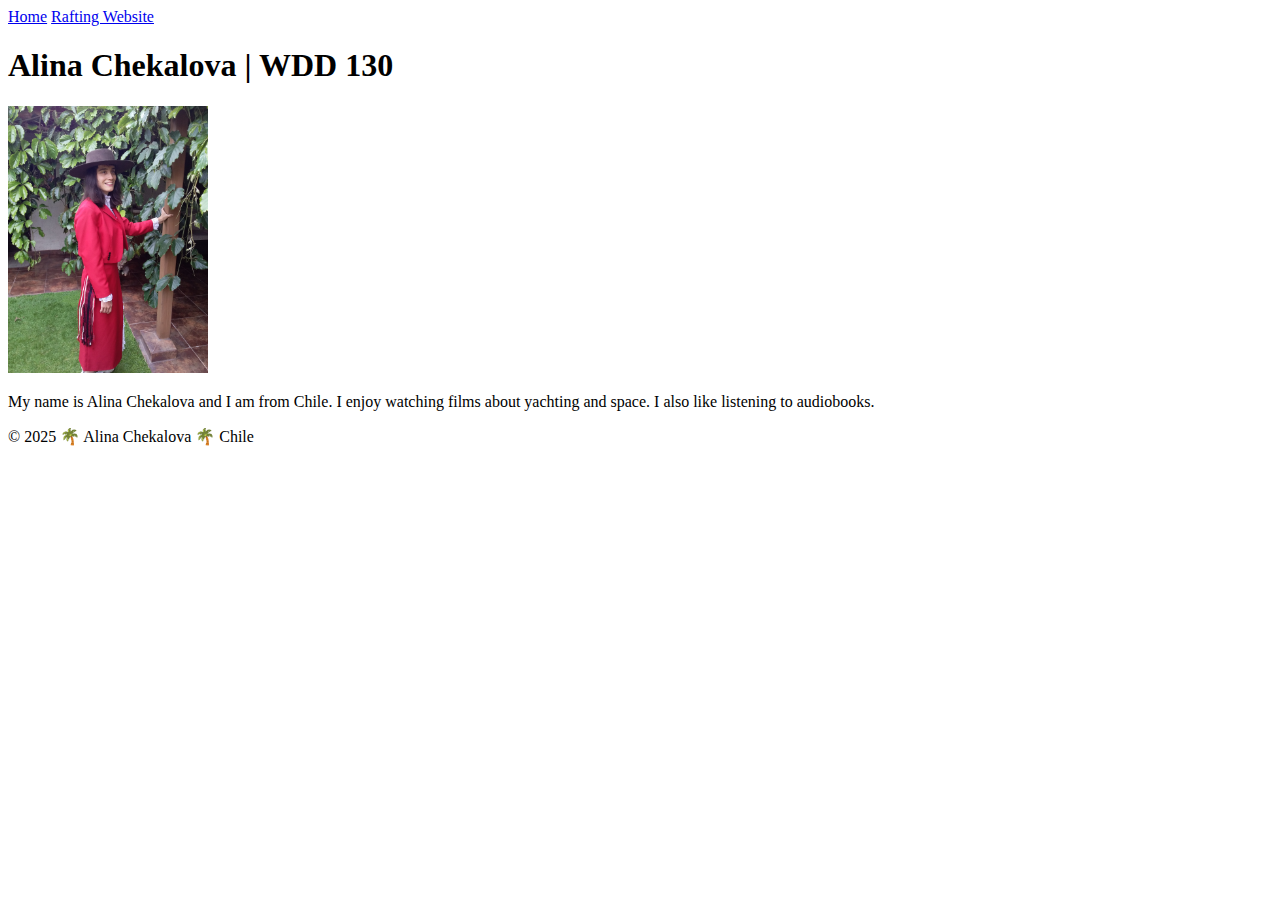
<file: index.html>
<!DOCTYPE html>
<html lang="en-US">
  <head>
    <meta charset="utf-8">
    <meta name="viewport" content="width=device-width, initial-scale=1.0">
    <title>Alina Chekalova | WDD 130</title>
  </head>
  <body>
    <header>
      <nav>
        <a href="#">Home</a>
        <a href="wwr/">Rafting Website</a>
      </nav>
    </header>
    <main>
      <h1>Alina Chekalova | WDD 130</h1>
      <img src="images/profile.jpg" alt="Hello, my name is Alina Chekalova" width="200">
      <p>My name is Alina Chekalova and I am from Chile. I enjoy watching films about yachting and space. I also like listening to audiobooks.</p>
    </main>
    <footer>
      <p>&copy; 2025 🌴 Alina Chekalova 🌴 Chile</p>
    </footer>
  </body>
</html>
</file>
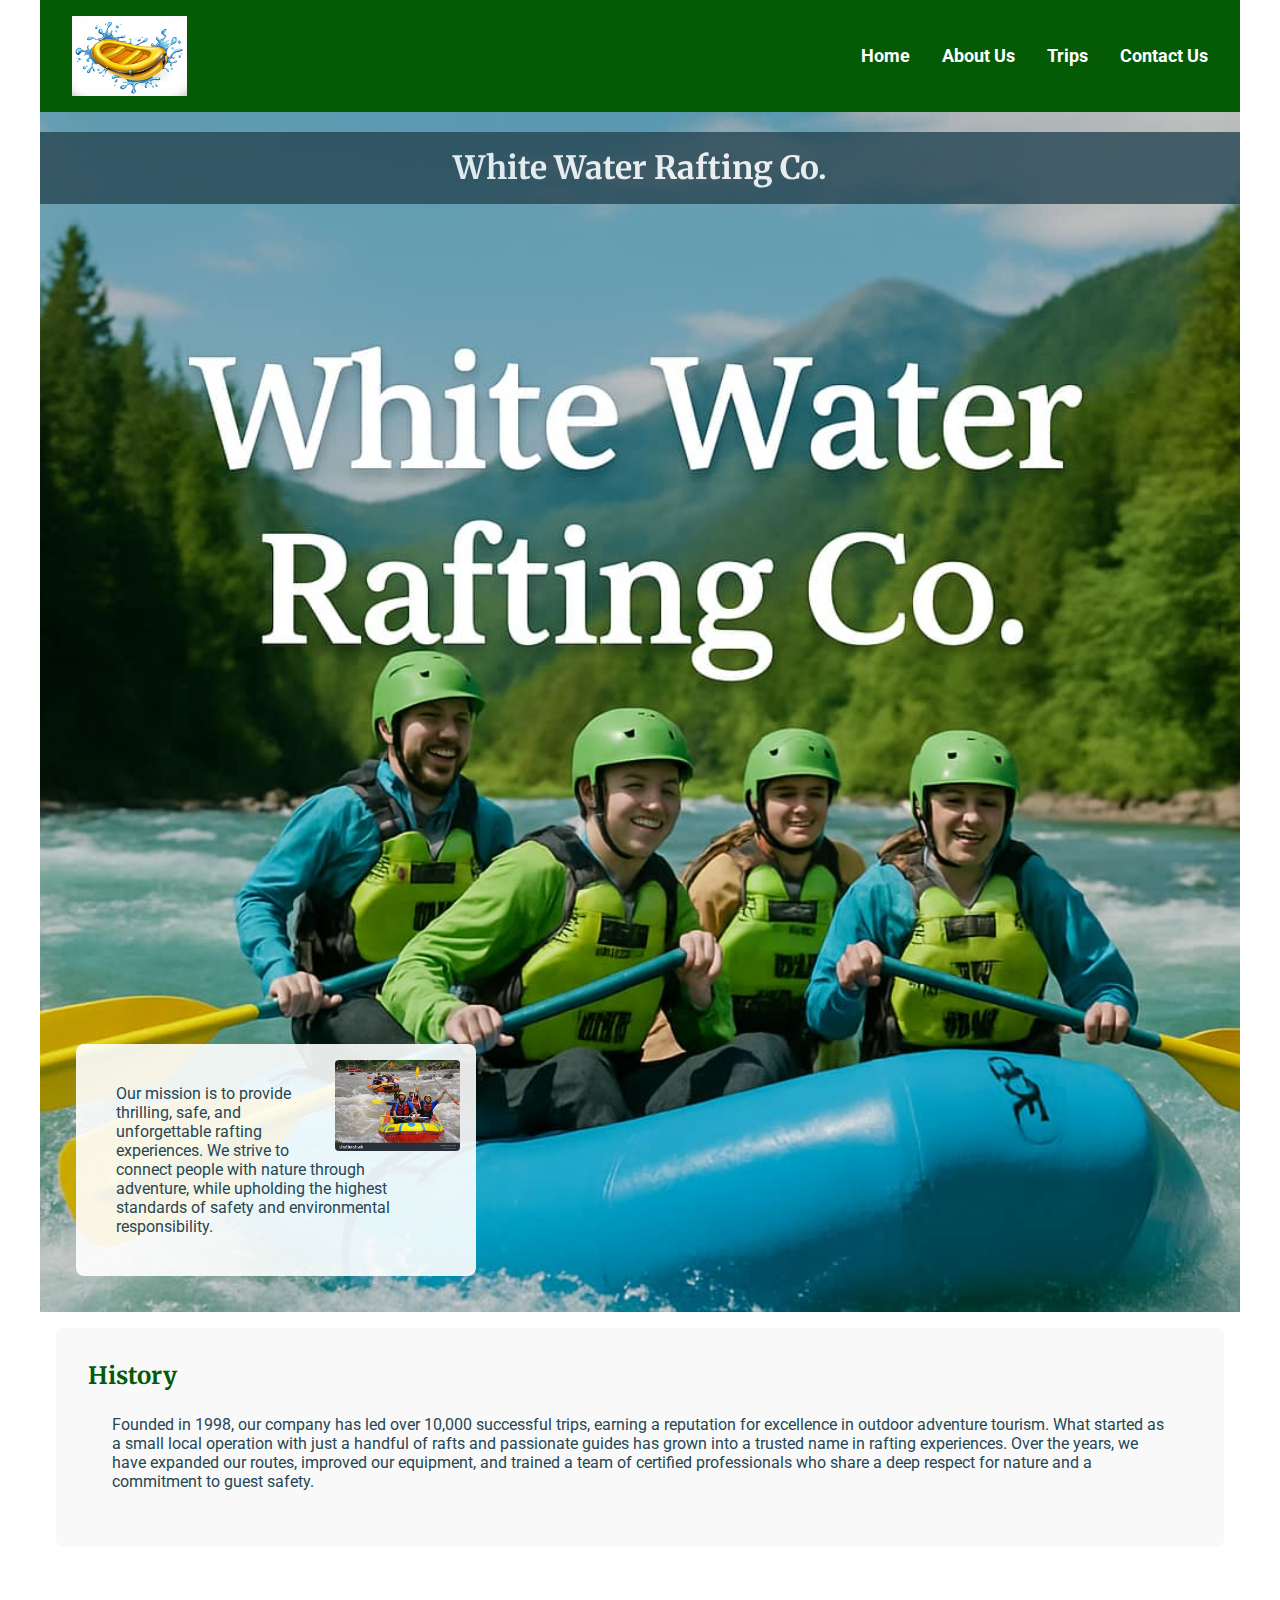
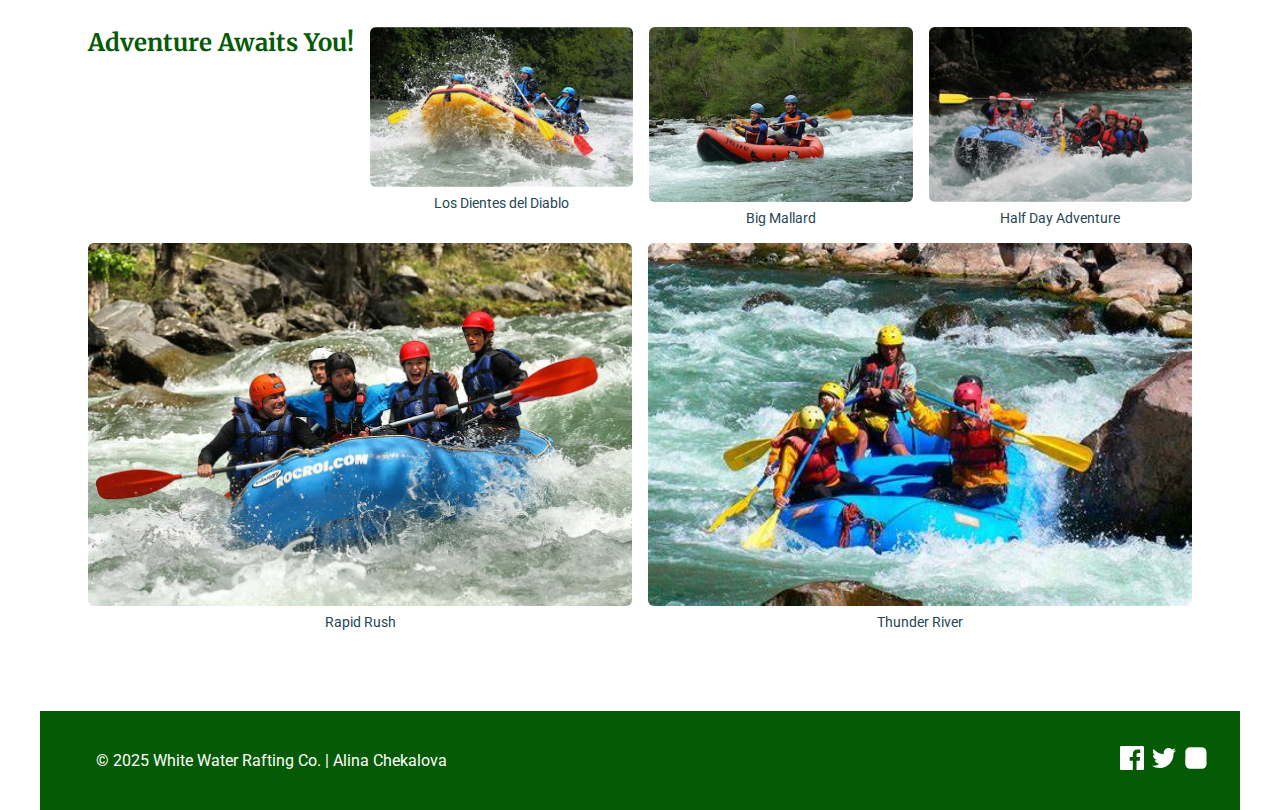
<file: wwr/about.html>
<!DOCTYPE html>
<html lang="en">
<head>
  <meta charset="UTF-8">
  <meta name="viewport" content="width=device-width, initial-scale=1.0">
  <meta name="description" content="Learn more about our White Water Rafting company, our history, and mission.">
  <meta name="author" content="Alina Chekalova">
  <title>White Water Rafting | About Us</title>
  <link rel="preconnect" href="https://fonts.googleapis.com">
  <link rel="preconnect" href="https://fonts.gstatic.com" crossorigin>
  <link href="https://fonts.googleapis.com/css2?family=Merriweather:wght@400;700;900&family=Roboto:wght@400;700&display=swap" rel="stylesheet">
  <link rel="stylesheet" href="styles/rafting.css">
</head>
<body>
  <header>
    <img src="images/wwr-logo.png" alt="Rafting Company Logo">
    <nav class="nav-menu">
      <a href="index.html">Home</a>
      <a href="about.html">About Us</a>
      <a href="trips.html">Trips</a>
      <a href="contact.html">Contact Us</a>
    </nav>
  </header>

  <main>
    <div class="hero">
      <img src="images/hero.jpg" alt="Rafting Adventure">
      <h1>White Water Rafting Co.</h1>
      <article>
        <img src="images/happy-client.jpg" alt="Happy client enjoying rafting">
        <p>Our mission is to provide thrilling, safe, and unforgettable rafting experiences. We strive to connect people with nature through adventure, while upholding the highest standards of safety and environmental responsibility.</p>
      </article>
    </div>

    <section class="history">
      <h2>History</h2>
        <p>Founded in 1998, our company has led over 10,000 successful trips, earning a reputation for excellence in outdoor adventure tourism. What started as a small local operation with just a handful of rafts and passionate guides has grown into a trusted name in rafting experiences. Over the years, we have expanded our routes, improved our equipment, and trained a team of certified professionals who share a deep respect for nature and a commitment to guest safety.</p>
    </section>

    <section class="adventures">
      <h2>Adventure Awaits You!</h2>
      <figure><img src="images/rafting1.jpg" alt="Rafting 1"><figcaption>Los Dientes del Diablo</figcaption></figure>
      <figure><img src="images/rafting2.jpg" alt="Rafting 2"><figcaption>Big Mallard</figcaption></figure>
      <figure><img src="images/rafting3.jpg" alt="Rafting 3"><figcaption>Half Day Adventure</figcaption></figure>
      <figure><img src="images/rafting4.jpg" alt="Rafting 4"><figcaption>Rapid Rush</figcaption></figure>
      <figure><img src="images/rafting5.jpg" alt="Rafting 5"><figcaption>Thunder River</figcaption></figure>
    </section>
  </main>

  <footer>
    <p>&copy; 2025 White Water Rafting Co. | Alina Chekalova</p>
    <div class="socialmedia">
      <a href="https://facebook.com"><img src="images/facebook.svg" alt="Facebook"></a>
      <a href="https://twitter.com"><img src="images/twitter.svg" alt="Twitter"></a>
      <a href="https://instagram.com"><img src="images/instagram.svg" alt="Instagram"></a>
    </div>
  </footer>
</body>
</html>
</file>
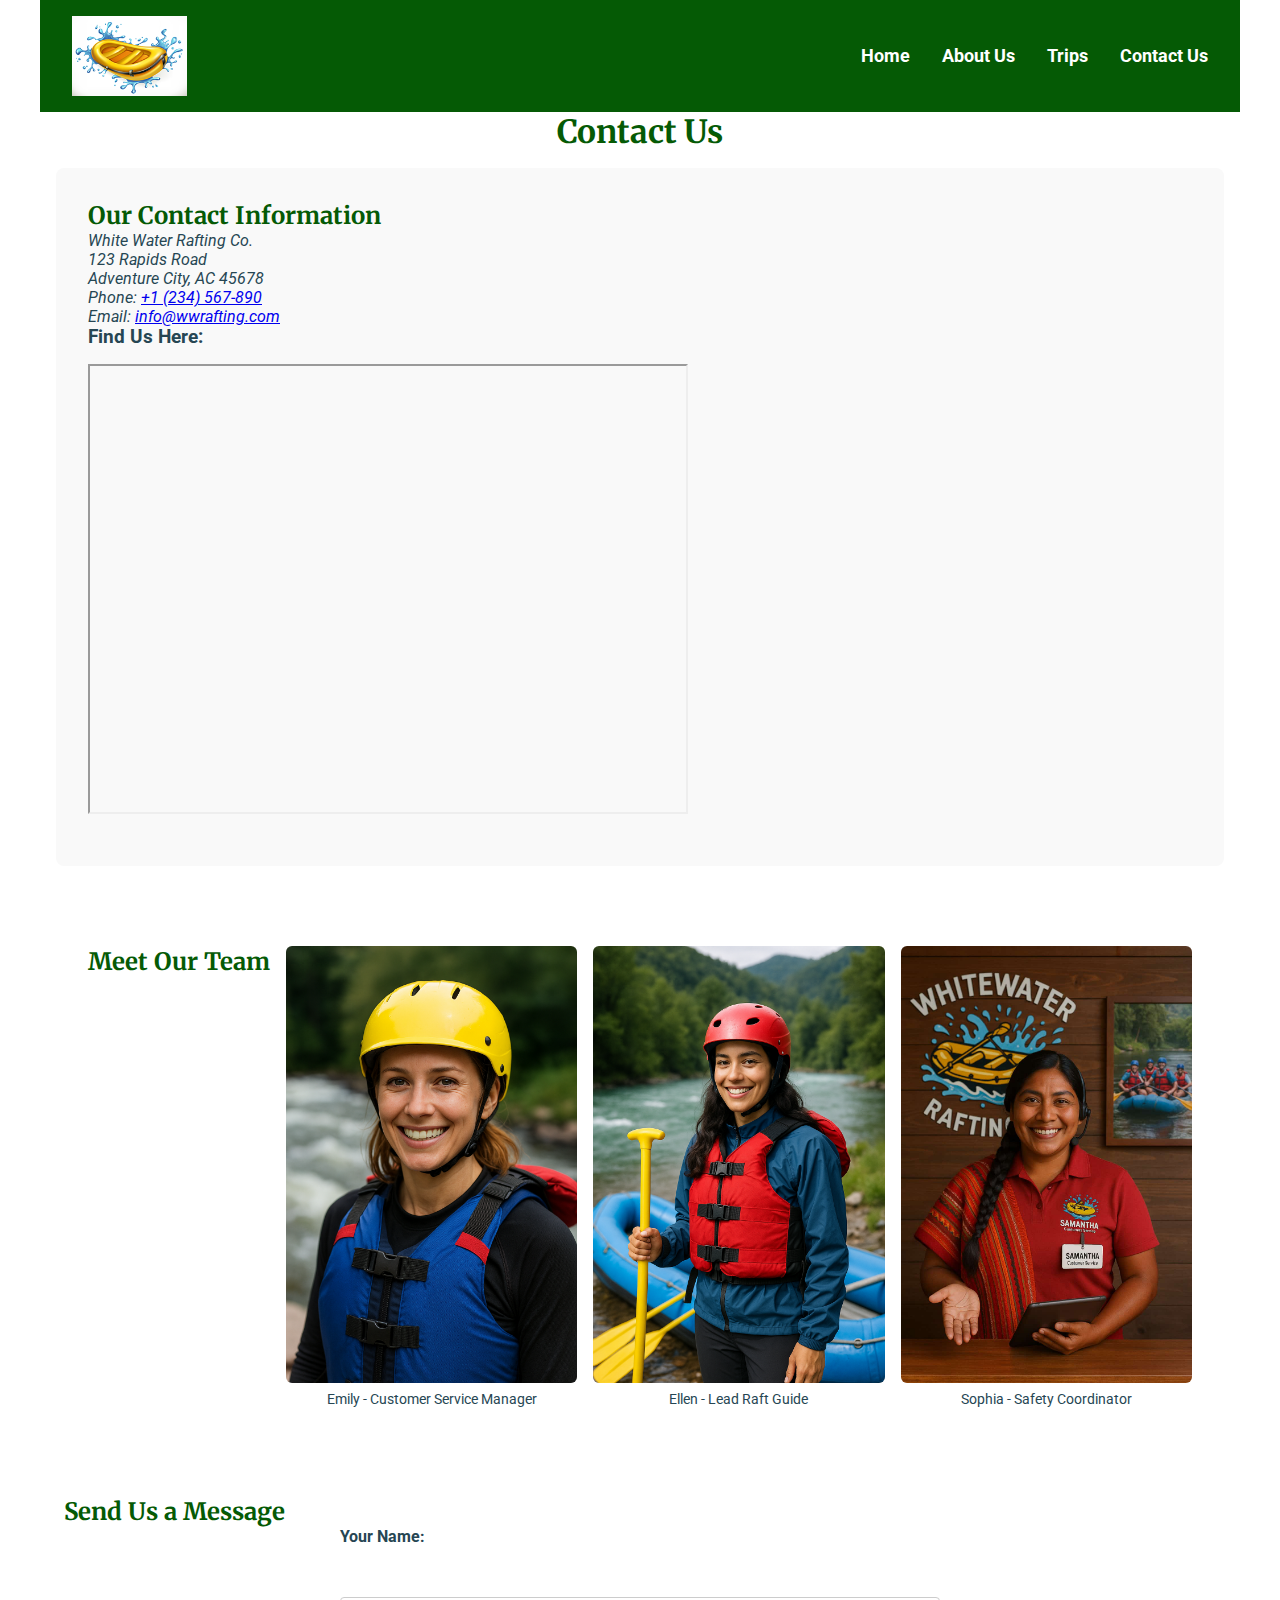
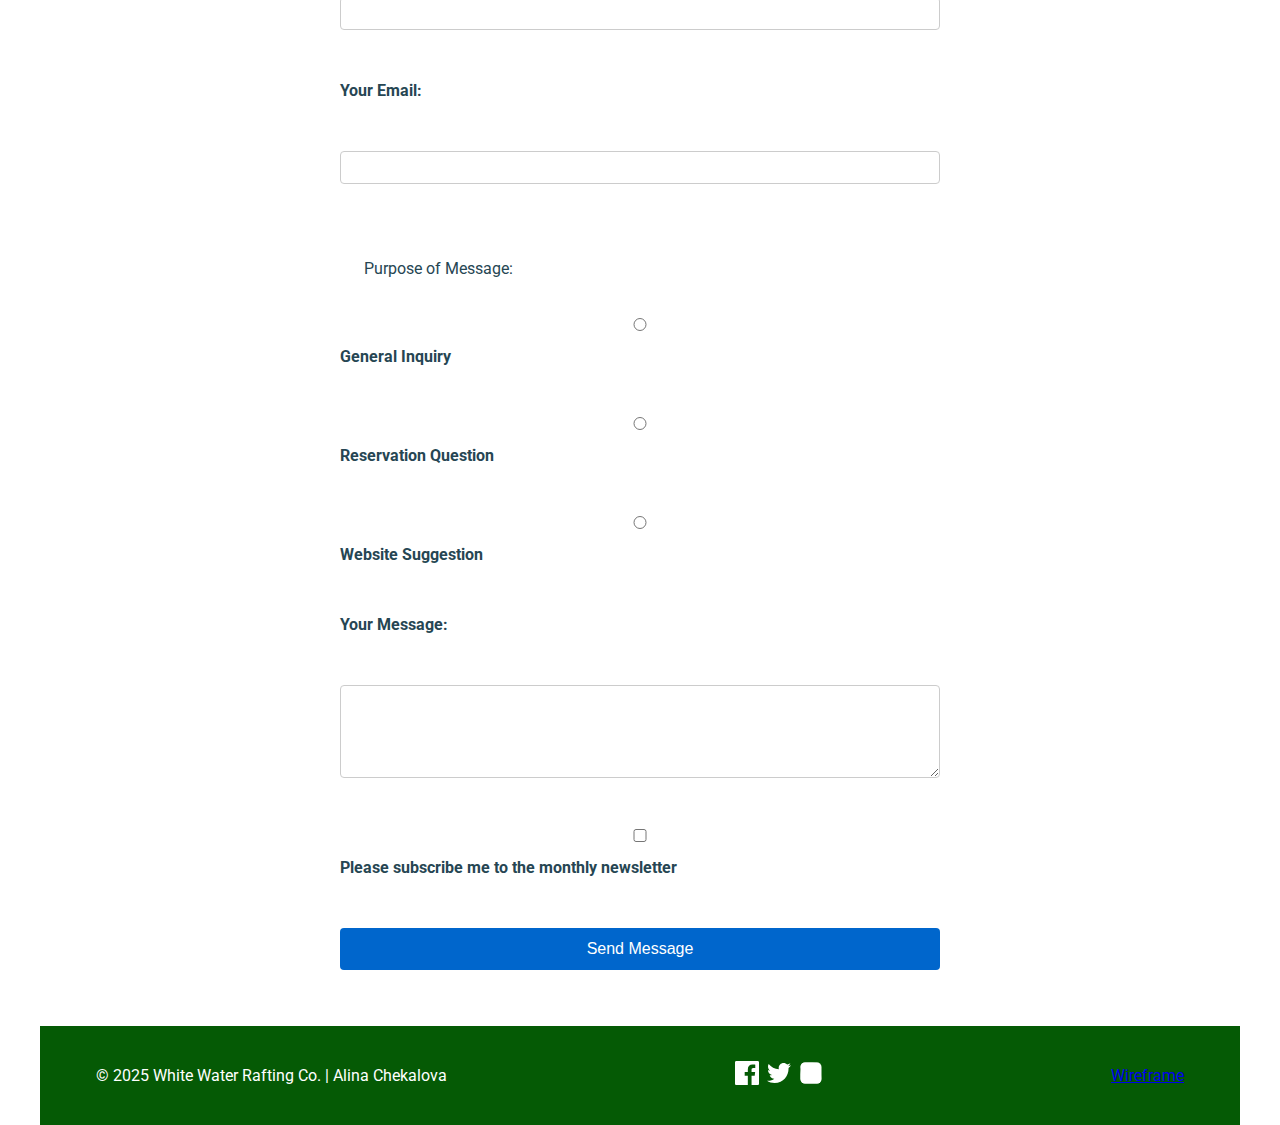
<file: wwr/contact.html>
<!DOCTYPE html>
<html lang="en">
<head>
  <meta charset="UTF-8">
  <meta name="viewport" content="width=device-width, initial-scale=1.0">
  <meta name="description" content="Contact White Water Rafting Co. for questions, reservations, and feedback about our rafting adventures.">
  <meta name="author" content="Alina Chekalova">
  <title>White Water Rafting | Contact Us</title>
  <link rel="preconnect" href="https://fonts.googleapis.com">
  <link rel="preconnect" href="https://fonts.gstatic.com" crossorigin>
  <link href="https://fonts.googleapis.com/css2?family=Merriweather:wght@400;700;900&family=Roboto:wght@400;700&display=swap" rel="stylesheet">
  <link rel="stylesheet" href="styles/rafting.css">
</head>
<body>
  <header>
    <img src="images/wwr-logo.png" alt="Rafting Company Logo">
    <nav class="nav-menu">
      <a href="index.html">Home</a>
      <a href="about.html">About Us</a>
      <a href="trips.html">Trips</a>
      <a href="contact.html">Contact Us</a>
    </nav>
  </header>

  <main>
    <h1>Contact Us</h1>

    <section class="company-info">
      <h2>Our Contact Information</h2>
      <address>
        White Water Rafting Co.<br>
        123 Rapids Road<br>
        Adventure City, AC 45678<br>
        Phone: <a href="tel:+1234567890">+1 (234) 567-890</a><br>
        Email: <a href="mailto:info@wwrafting.com">info@wwrafting.com</a>
      </address>

      <h3>Find Us Here:</h3>
      <div class="map-container">
        <iframe
          src="https://www.google.com/maps/embed?pb=!1m18!1m12!1m3!1d3153.019851187129!2d-122.41941518468138!3d37.77492977975944!2m3!1f0!2f0!3f0!3m2!1i1024!2i768!4f13.1!3m3!1m2!1s0x8085815d4b58d7e9%3A0xc801d08ec18a88d!2sSan%20Francisco%20City%20Hall!5e0!3m2!1sen!2sus!4v1686579119596!5m2!1sen!2sus"
          title="Google Map showing our location"
          width="600"
          height="450"
          allowfullscreen
          loading="lazy"
          referrerpolicy="no-referrer-when-downgrade">
        </iframe>
      </div>
    </section>

    <section class="employees">
      <h2>Meet Our Team</h2>
      <figure>
        <img src="images/employee1.png" alt="Emily, Customer Service Manager">
        <figcaption>Emily - Customer Service Manager</figcaption>
      </figure>
      <figure>
        <img src="images/employee2.png" alt="Ellen, Lead Raft Guide">
        <figcaption>Ellen - Lead Raft Guide</figcaption>
      </figure>
      <figure>
        <img src="images/employee3.png" alt="Sophia, Safety Coordinator">
        <figcaption>Sophia - Safety Coordinator</figcaption>
      </figure>
    </section>

    <section class="contact-form">
      <h2>Send Us a Message</h2>
      <form action="#" method="post" novalidate>
        <label for="name">Your Name:</label><br>
        <input type="text" id="name" name="name" required><br>

        <label for="email">Your Email:</label><br>
        <input type="email" id="email" name="email" required><br>

        <p>Purpose of Message:</p>
        <input type="radio" id="general" name="purpose" value="general" required>
        <label for="general">General Inquiry</label><br>
        <input type="radio" id="reservation" name="purpose" value="reservation">
        <label for="reservation">Reservation Question</label><br>
        <input type="radio" id="suggestion" name="purpose" value="suggestion">
        <label for="suggestion">Website Suggestion</label><br>

        <label for="message">Your Message:</label><br>
        <textarea id="message" name="message" rows="5" required></textarea><br>

        <input type="checkbox" id="subscribe" name="subscribe">
        <label for="subscribe">Please subscribe me to the monthly newsletter</label><br>

        <button type="submit">Send Message</button>
      </form>
    </section>
  </main>

  <footer>
    <p>&copy; 2025 White Water Rafting Co. | Alina Chekalova</p>
    <div class="socialmedia">
      <a href="https://facebook.com"><img src="images/facebook.svg" alt="Facebook"></a>
      <a href="https://twitter.com"><img src="images/twitter.svg" alt="Twitter"></a>
      <a href="https://instagram.com"><img src="images/instagram.svg" alt="Instagram"></a>
    </div>
    <p><a href="https://moqups.com/your-wireframe-link" target="_blank" rel="noopener">Wireframe</a></p>
  </footer>
</body>
</html>
</file>
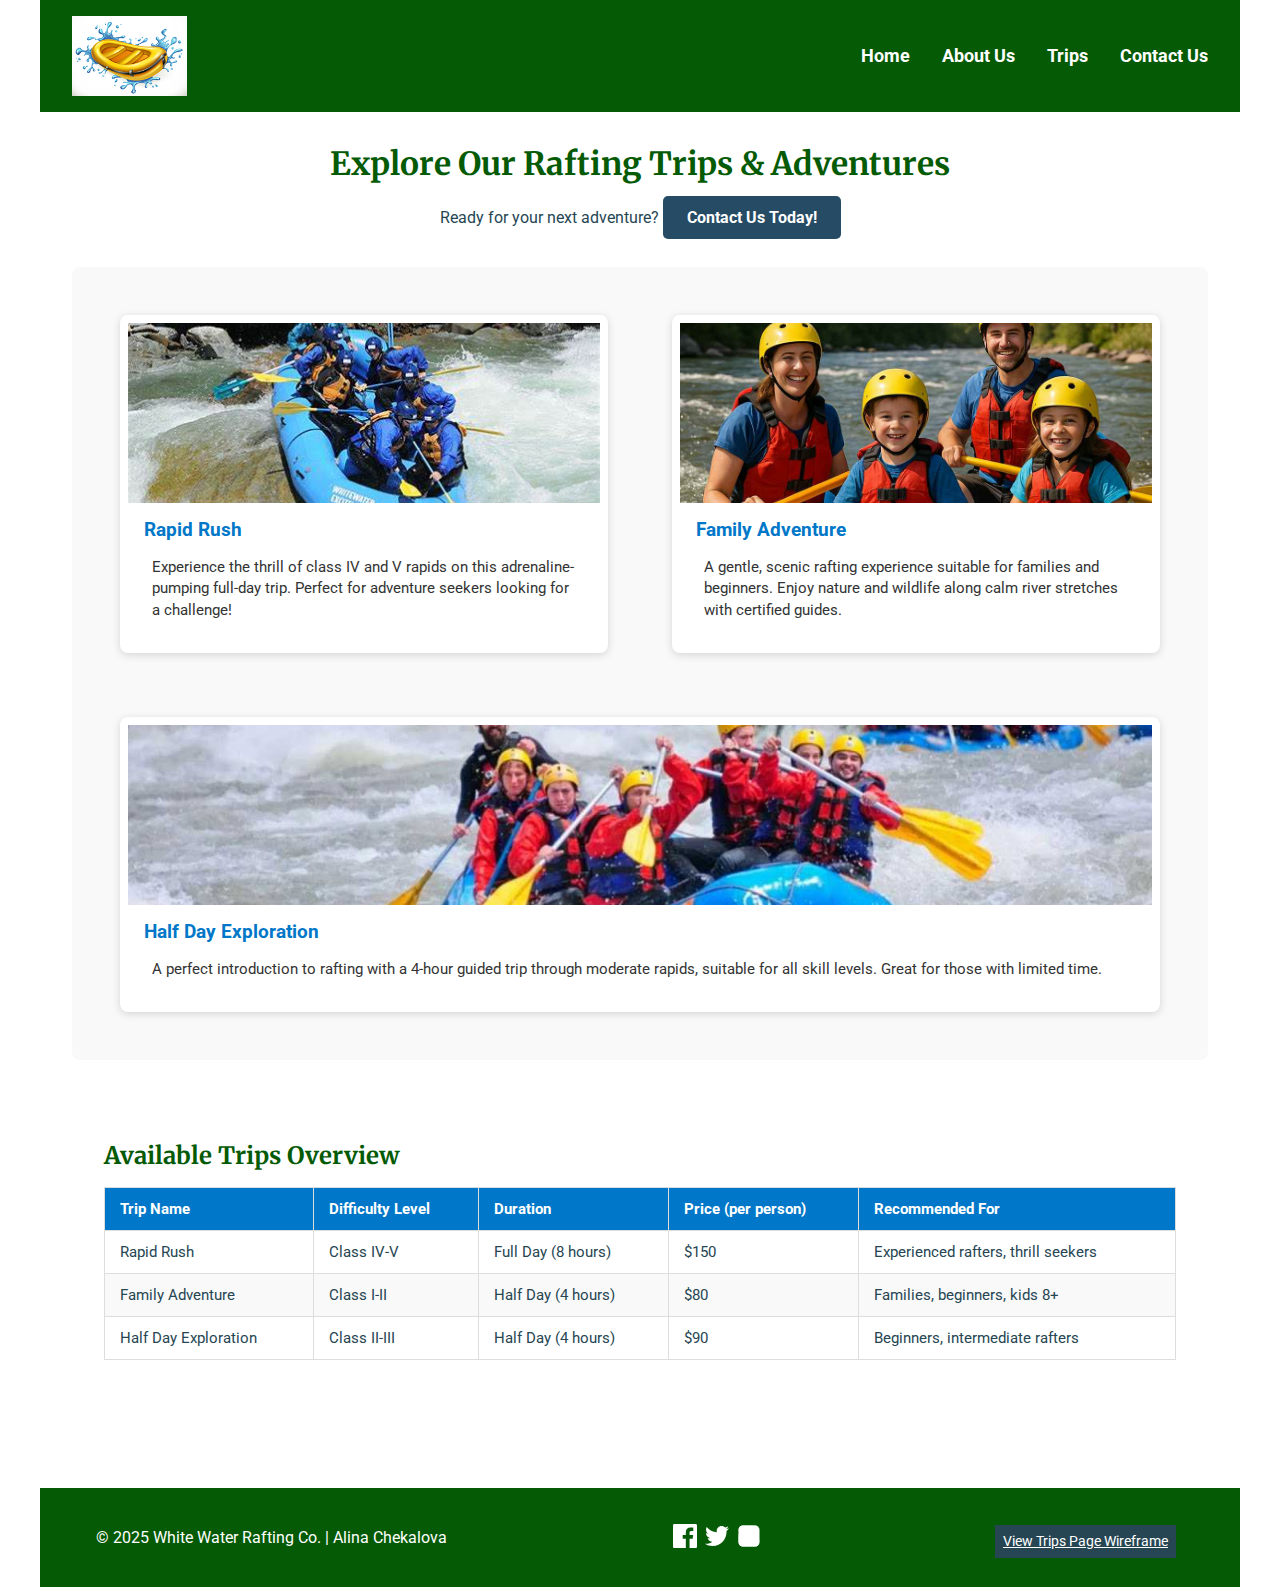
<file: wwr/trips.html>
<!DOCTYPE html>
<html lang="en">
<head>
  <meta charset="UTF-8" />
  <meta name="viewport" content="width=device-width, initial-scale=1" />
  <meta name="description" content="Explore our exciting rafting trips and adventures designed for all skill levels." />
  <meta name="author" content="Alina Chekalova" />
  <title>White Water Rafting | Trips</title>
  <link rel="preconnect" href="https://fonts.googleapis.com" />
  <link rel="preconnect" href="https://fonts.gstatic.com" crossorigin />
  <link href="https://fonts.googleapis.com/css2?family=Merriweather:wght@400;700;900&family=Roboto:wght@400;700&display=swap" rel="stylesheet" />
  <link rel="stylesheet" href="styles/rafting.css" />
  <style>
    /* Additional styles for Trips page layout */
    main {
      max-width: 1200px;
      margin: 2rem auto;
      padding: 0 1rem;
    }
    .cta-contact {
      text-align: center;
      margin-bottom: 2rem;
    }
    .cta-contact a {
      background-color: #264c65;
      color: white;
      padding: 12px 24px;
      text-decoration: none;
      font-weight: 700;
      border-radius: 5px;
      transition: background-color 0.3s ease;
    }
    .cta-contact a:hover {
      background-color: #005fa3;
    }

    .trip-descriptions {
      display: flex;
      gap: 2rem;
      margin-bottom: 3rem;
      flex-wrap: wrap;
      justify-content: space-between;
    }
    .trip-card {
      flex: 1 1 30%;
      box-shadow: 0 2px 8px rgba(0,0,0,0.15);
      border-radius: 8px;
      overflow: hidden;
      background: #fff;
      display: flex;
      flex-direction: column;
    }
    .trip-card img {
      width: 100%;
      height: 180px;
      object-fit: cover;
    }
    .trip-card-content {
      padding: 1rem;
      flex-grow: 1;
    }
    .trip-card-content h3 {
      margin-top: 0;
      margin-bottom: 0.5rem;
      color: #0077c8;
    }
    .trip-card-content p {
      margin: 0;
      font-size: 0.95rem;
      line-height: 1.4;
      color: #333;
    }

    table.trip-table {
      width: 100%;
      border-collapse: collapse;
      margin-bottom: 3rem;
    }
    table.trip-table thead {
      background-color: #0077c8;
      color: white;
    }
    table.trip-table th,
    table.trip-table td {
      padding: 12px 15px;
      border: 1px solid #ddd;
      text-align: left;
      font-size: 0.95rem;
    }
    table.trip-table tbody tr:nth-child(even) {
      background-color: #f9f9f9;
    }
    table.trip-table tbody tr:hover {
      background-color: #e1f0ff;
    }

    footer .wireframe-link {
      margin-top: 0.5rem;
      font-size: 0.9rem;
      color: #ffffff; 
    }
    footer .wireframe-link a {
      color: #ffffff;
      text-decoration: underline;
    }
  </style>
</head>
<body>
  <header>
    <img src="images/wwr-logo.png" alt="Rafting Company Logo" />
    <nav class="nav-menu">
      <a href="index.html">Home</a>
      <a href="about.html">About Us</a>
      <a href="trips.html">Trips</a>
      <a href="contact.html">Contact Us</a>
    </nav>
  </header>

  <main>
    <h1>Explore Our Rafting Trips & Adventures</h1>

    <div class="cta-contact">
      <p>Ready for your next adventure? <a href="contact.html">Contact Us Today!</a></p>
    </div>

    <section class="trip-descriptions">
      <article class="trip-card">
        <img src="images/trip-rapids.jpeg" alt="Rapid Rush Trip" />
        <div class="trip-card-content">
          <h3>Rapid Rush</h3>
          <p>Experience the thrill of class IV and V rapids on this adrenaline-pumping full-day trip. Perfect for adventure seekers looking for a challenge!</p>
        </div>
      </article>

      <article class="trip-card">
        <img src="images/trip-family.jpg" alt="Family Adventure Trip" />
        <div class="trip-card-content">
          <h3>Family Adventure</h3>
          <p>A gentle, scenic rafting experience suitable for families and beginners. Enjoy nature and wildlife along calm river stretches with certified guides.</p>
        </div>
      </article>

      <article class="trip-card">
        <img src="images/trip-halfday.jpg" alt="Half Day Exploration Trip" />
        <div class="trip-card-content">
          <h3>Half Day Exploration</h3>
          <p>A perfect introduction to rafting with a 4-hour guided trip through moderate rapids, suitable for all skill levels. Great for those with limited time.</p>
        </div>
      </article>
    </section>

    <section>
      <h2>Available Trips Overview</h2>
      <table class="trip-table" summary="Details of rafting trips offered including difficulty, duration, and price">
        <thead>
          <tr>
            <th>Trip Name</th>
            <th>Difficulty Level</th>
            <th>Duration</th>
            <th>Price (per person)</th>
            <th>Recommended For</th>
          </tr>
        </thead>
        <tbody>
          <tr>
            <td>Rapid Rush</td>
            <td>Class IV-V</td>
            <td>Full Day (8 hours)</td>
            <td>$150</td>
            <td>Experienced rafters, thrill seekers</td>
          </tr>
          <tr>
            <td>Family Adventure</td>
            <td>Class I-II</td>
            <td>Half Day (4 hours)</td>
            <td>$80</td>
            <td>Families, beginners, kids 8+</td>
          </tr>
          <tr>
            <td>Half Day Exploration</td>
            <td>Class II-III</td>
            <td>Half Day (4 hours)</td>
            <td>$90</td>
            <td>Beginners, intermediate rafters</td>
          </tr>
        </tbody>
      </table>
    </section>
  </main>

  <footer>
    <p>&copy; 2025 White Water Rafting Co. | Alina Chekalova</p>
    <div class="socialmedia">
      <a href="https://facebook.com"><img src="images/facebook.svg" alt="Facebook" /></a>
      <a href="https://twitter.com"><img src="images/twitter.svg" alt="Twitter" /></a>
      <a href="https://instagram.com"><img src="images/instagram.svg" alt="Instagram" /></a>
    </div>
    <p class="wireframe-link">
      <a href="images/trips-wireframe.png" target="_blank" rel="noopener">View Trips Page Wireframe</a>
    </p>
  </footer>
</body>
</html>
</file>
<file: wwr/styles/rafting.css>
:root {
   --green: #055a05;
  --white: #fff;
  --text-color: #264653;
  --accent-color: #f4a261;
  --font-heading: 'Merriweather', serif;
  --font-body: 'Roboto', sans-serif;
  --primary-color: #055a05;
  --secondary-color: #f4a261;
  --accent1-color: #264653;
  --accent2-color: #e9c46a;
  --heading-font: "Merriweather", serif;
  --body-font: "Roboto", sans-serif;
}

* {
  margin: 0;
  padding: 0;
  box-sizing: border-box;
}

body {
  font-family: var(--body-font);
  color: var(--accent1-color);
  background-color: white;
}

header,
main,
footer {
  max-width: 1200px;
  margin: 0 auto;
}

header {
  display: flex;
  justify-content: space-between;
  align-items: center;
  padding: 1rem 2rem;
  background-color: var(--primary-color);
  color: white;
}

header img {
  height: 80px;
}

nav {
  display: flex;
  justify-content: center;
}

.nav-menu {
  display: flex;
  gap: 2rem;
  list-style: none;
  padding: 0;
  margin: 0;
}

.nav-menu a {
  text-decoration: none;
  color: white;
  font-weight: 700;
  font-size: 1.1rem;
}

h1,
h2 {
  font-family: var(--heading-font);
  color: var(--primary-color);
}

h1 {
  font-size: 2rem;
  text-align: center;
}

.hero {
  position: relative;
}

.hero img {
  display: block;
  width: 100%;
  height: auto;
}

.hero h1 {
  position: absolute;
  top: 20px;
  width: 100%;
  padding: 16px;
  text-align: center;
  background-color: var(--accent1-color);
  color: #fff;
  opacity: 0.8;
}

.hero article {
  position: absolute;
  bottom: 20px;
  left: 20px;
  background-color: rgba(255, 255, 255, 0.9);
  padding: 16px;
  border-radius: 8px;
  max-width: 400px;
}

.hero article img {
  float: right;
  width: 125px;
  margin-left: 12px;
  border-radius: 4px;
}

section,
article,
p {
  margin: 16px;
  padding: 8px;
}

section:nth-of-type(1) {
  background-color: #f9f9f9;
  padding: 2rem;
  border-radius: 8px;
}

section:nth-of-type(2) {
  display: flex;
  flex-wrap: wrap;
  justify-content: space-between;
  align-items: stretch;
  padding: 2rem;
  gap: 1rem;
}

section:nth-of-type(2) figure {
  flex: 1 1 calc(20% - 1rem);
  display: flex;
  flex-direction: column;
  align-items: center;
}

section:nth-of-type(2) img {
  width: 100%;
  height: auto;
  border-radius: 6px;
}

figcaption {
  margin-top: 0.5rem;
  font-size: 0.9rem;
  color: var(--accent1-color);
}

.AdventureAboutUs,
.AdventureSurveyingQ {
  max-width: 800px;
  margin: 2rem auto;
  text-align: center;
}

.AdventureAboutUs img,
.AdventureSurveyingQ img {
  display: block;
  margin: 1rem auto;
  max-width: 100%;
  height: auto;
  border-radius: 8px;
}

section {
  margin-bottom: 3rem;
}

footer {
  display: flex;
  justify-content: space-between;
  align-items: center;
  padding: 1rem 2rem;
  background-color: var(--primary-color);
  color: white;
}

.socialmedia {
  display: flex;
  gap: 0.5rem;
  justify-content: flex-end;
}

.socialmedia img {
  width: 24px;
  height: auto;
  filter: brightness(0) invert(1);
}
/* contact.css - specific styles for contact.html */

.map-container {
  max-width: 100%;
  overflow: hidden;
  margin: 1rem 0;
}

.employee-grid {
  display: flex;
  gap: 1.5rem;
  justify-content: center;
  flex-wrap: wrap;
  margin-bottom: 2rem;
}

.employee-grid figure {
  text-align: center;
  max-width: 200px;
}

.employee-grid img {
  width: 100%;
  height: auto;
  border-radius: 8px;
  box-shadow: 0 0 8px rgba(0,0,0,0.1);
}

.contact-form form {
  display: flex;
  flex-direction: column;
  gap: 1rem;
  max-width: 600px;
  margin: auto;
}

.contact-form label,
.contact-form legend {
  font-weight: bold;
}

.contact-form input[type="text"],
.contact-form input[type="email"],
.contact-form textarea {
  padding: 0.5rem;
  border: 1px solid #ccc;
  border-radius: 4px;
  width: 100%;
}

.contact-form fieldset {
  border: none;
  padding: 0;
}

.contact-form button[type="submit"] {
  background-color: #0066cc;
  color: #fff;
  padding: 0.75rem;
  border: none;
  border-radius: 4px;
  cursor: pointer;
  font-size: 1rem;
}

.contact-form button[type="submit"]:hover {
 background-color: var(--secondary-color);
  color: #ffffff;
  }

.radio-group-wrapper {
  margin-bottom: 1.5rem; /* Отступ от следующего блока */
}

.radio-group-wrapper legend {
  font-weight: bold;
  margin-bottom: 0.75rem; /* Отступ от надписи до радиокнопок */
  font-size: 1.05rem;
  color: var(--accent1-color); /* Можно настроить цвет */
}

.radio-group {
  display: flex;
  flex-direction: row; 
  gap: 1rem; 
  flex-wrap: wrap; 
}

.radio-group label {
  display: flex;
  align-items: center;
  gap: 0.5rem;
  font-size: 1rem;
  cursor: pointer;
}
.wireframe-link {
  margin: 0 2rem;
}
.wireframe-link {
  background-color: #264653;
}
.wireframe-link a {
  color: #ffffff; 
}
</file>
